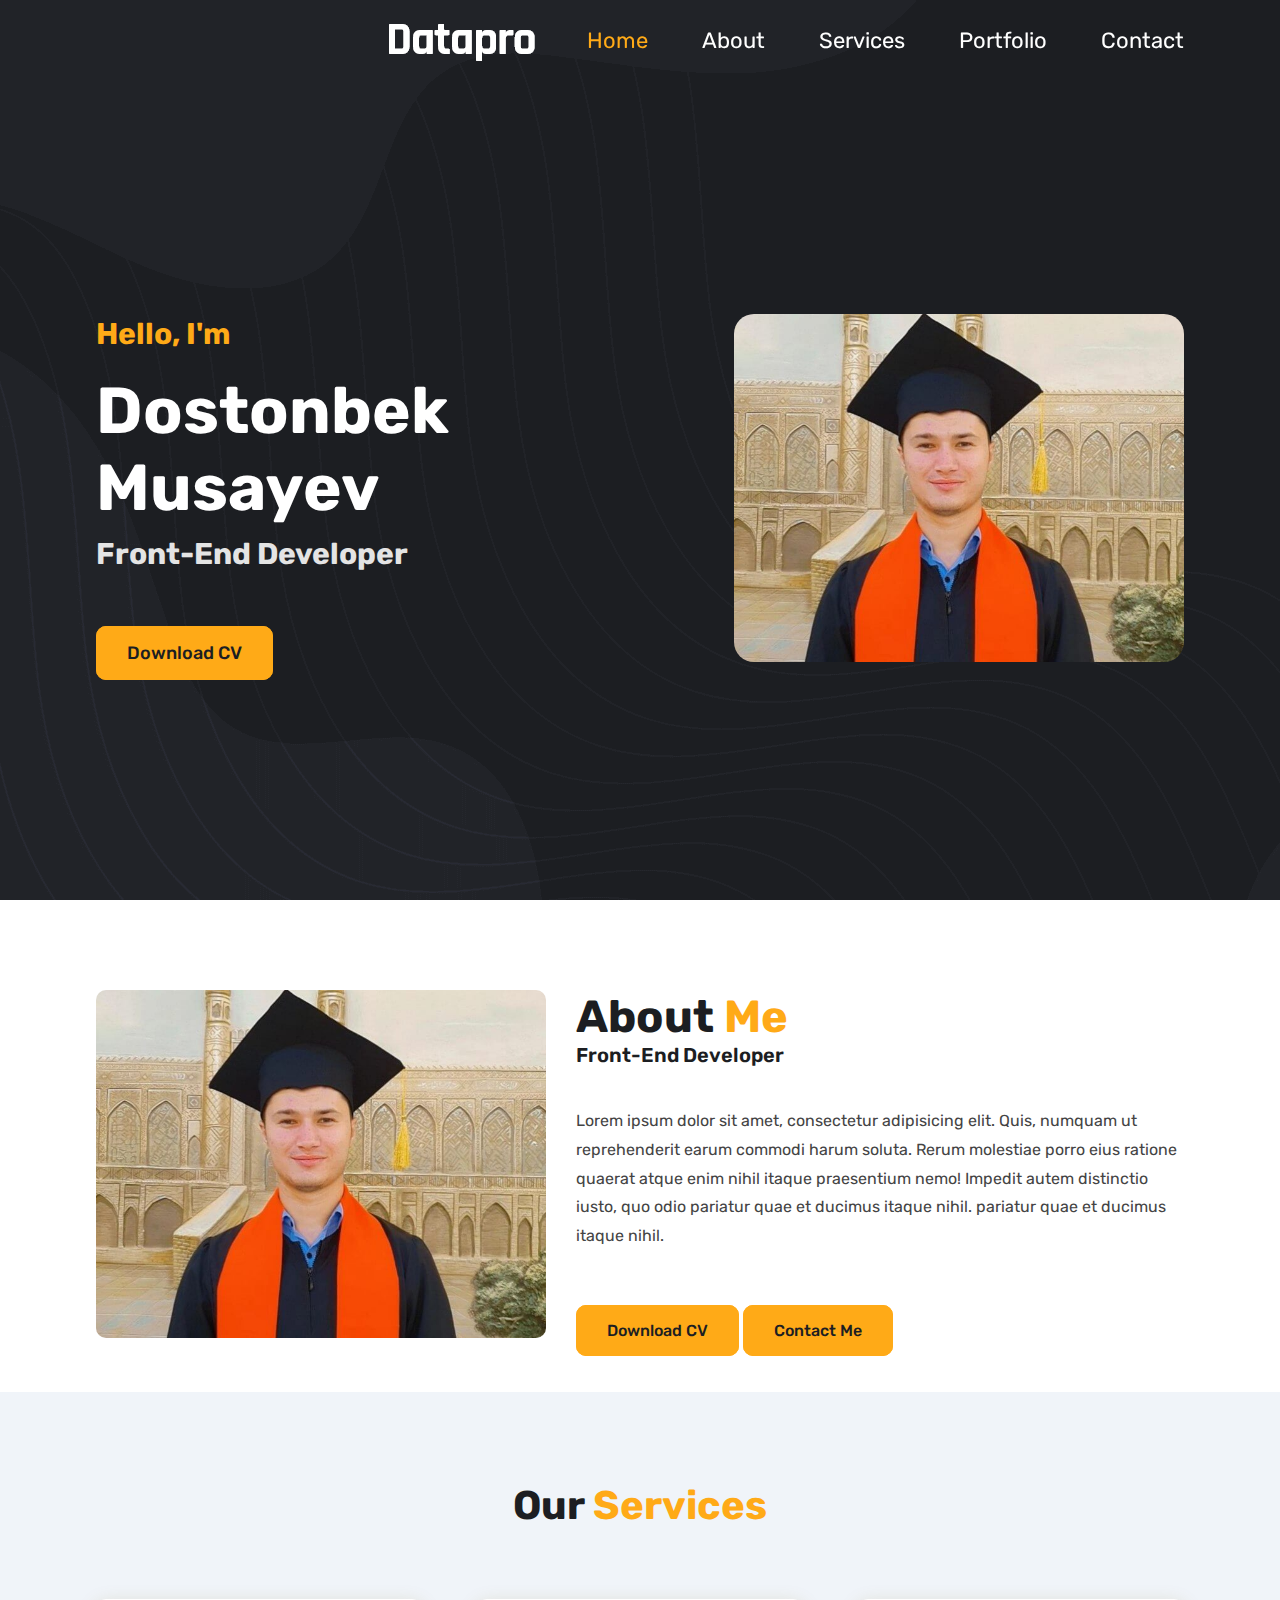
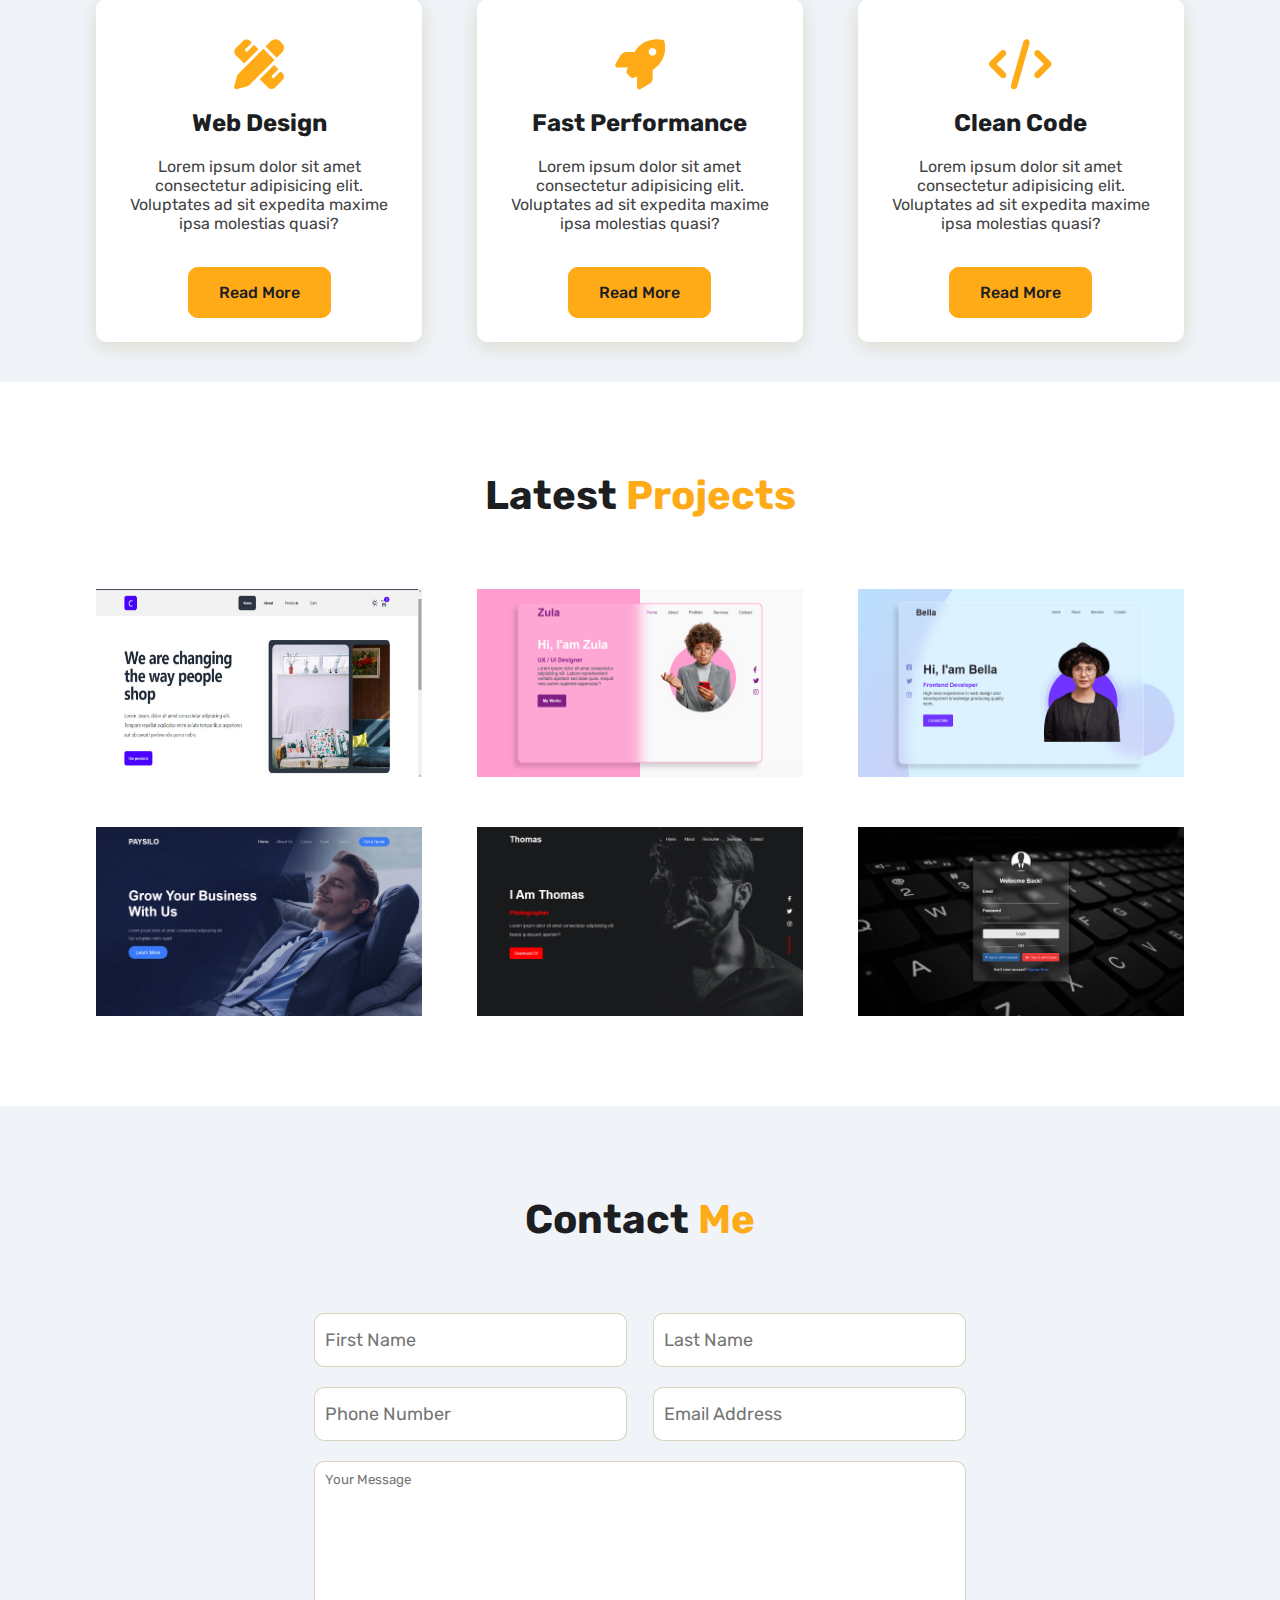
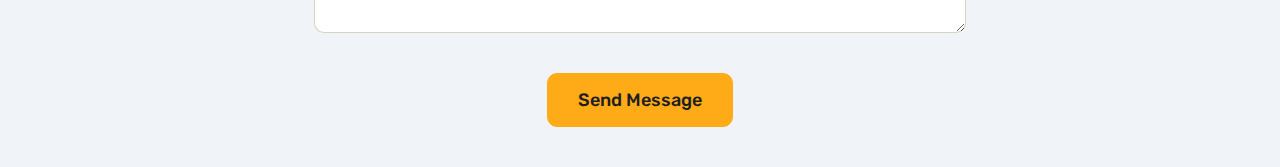
<file: index.htm>
<!DOCTYPE html>
<html lang="en">
  <head>
    <meta charset="UTF-8" />
    <meta name="viewport" content="width=device-width, initial-scale=1.0" />
    <title>Portfoli website</title>
    <link rel="stylesheet" href="style.css" />
    <link
      rel="stylesheet"
      href="https://cdnjs.cloudflare.com/ajax/libs/font-awesome/6.5.1/css/all.min.css"
    />
  </head>
  <body>
    <header>
      <nav class="contanier">
        <img class="logo" src="img/logo.png" alt="" />
        <i id="btn-menu" class="fa-solid fa-bars"></i>
        <div class="nav-links">
          <a href="#home" class="active">Home</a>
          <a href="#about">About</a>
          <a href="#services">Services</a>
          <a href="#Portfolio">Portfolio</a>
          <a href="#Contact">Contact</a>
        </div>
      </nav>
    </header>
    <!-- start home sec -->
    <div class="hero" id="home">
      <div class="contanier">
        <div class="content">
          <h4>Hello, I'm</h4>
          <h1>Dostonbek Musayev</h1>
          <p>Front-End Developer</p>
          <a href="#" class="btn">Download CV</a>
        </div>

        <div class="hero-img">
          <img src="img/image.jpg" alt="" />
        </div>
      </div>
    </div>

    <!-- start about sec -->

    <section id="about" class="about">
      <div class="contanier">
        <div class="about-img">
          <img src="img/image.jpg" alt="" />
        </div>
        <div class="content">
          <h1>About <span>Me</span></h1>
          <h3>Front-End Developer</h3>
          <p>
            Lorem ipsum dolor sit amet, consectetur adipisicing elit. Quis,
            numquam ut reprehenderit earum commodi harum soluta. Rerum molestiae
            porro eius ratione quaerat atque enim nihil itaque praesentium nemo!
            Impedit autem distinctio iusto, quo odio pariatur quae et ducimus
            itaque nihil. pariatur quae et ducimus itaque nihil.
          </p>
          <div class="btns">
            <a href="#" class="btn">Download CV</a>
            <a href="#" class="btn">Contact Me</a>
          </div>
        </div>
      </div>
    </section>

    <!-- start Services -->

    <section id="services" class="services">
      <div class="contanier">
        <div class="sec-top">
          <h1>Our <span>Services</span></h1>
        </div>

        <div class="boxs">
          <div class="box">
            <i class="fa-solid fa-pen-ruler"></i>
            <h3>Web Design</h3>
            <p>
              Lorem ipsum dolor sit amet consectetur adipisicing elit.
              Voluptates ad sit expedita maxime ipsa molestias quasi?
            </p>

            <a href="#" class="btn">Read More</a>
          </div>

          <div class="box">
            <i class="fa-solid fa-rocket"></i>
            <h3>Fast Performance</h3>
            <p>
              Lorem ipsum dolor sit amet consectetur adipisicing elit.
              Voluptates ad sit expedita maxime ipsa molestias quasi?
            </p>

            <a href="#" class="btn">Read More</a>
          </div>

          <div class="box">
            <i class="fa-solid fa-code"></i>
            <h3>Clean Code</h3>
            <p>
              Lorem ipsum dolor sit amet consectetur adipisicing elit.
              Voluptates ad sit expedita maxime ipsa molestias quasi?
            </p>

            <a href="#" class="btn">Read More</a>
          </div>
        </div>
      </div>
    </section>

    <!-- start Portfolio -->

    <section id="Portfolio" class="portfolio">
      <div class="contanier">
        <div class="sec-top">
          <h1>Latest <span>Projects</span></h1>
        </div>

        <div class="boxs">
          <div class="box">
            <a
              href="https://comfy-store-loyiha.netlify.app/"
              target="_blank"
              class="box-hover"
            >
              <span>Online shop</span>
            </a>
            <img src="img/comfy-store.jpg" alt="" />
          </div>

          <div class="box">
            <div class="box-hover">
              <span>Landing Page</span>
            </div>
            <img src="img/project2.png" alt="" />
          </div>

          <div class="box">
            <div class="box-hover">
              <span>Landing Page</span>
            </div>
            <img src="img/project3.png" alt="" />
          </div>

          <div class="box">
            <div class="box-hover">
              <span>Landing Page</span>
            </div>
            <img src="img/project4.png" alt="" />
          </div>

          <div class="box">
            <div class="box-hover">
              <span>Landing Page</span>
            </div>
            <img src="img/project5.png" alt="" />
          </div>

          <div class="box">
            <div class="box-hover">
              <span>Landing Page</span>
            </div>
            <img src="img/project6.png" alt="" />
          </div>
        </div>
      </div>
    </section>

    <!-- start Contact -->

    <section id="Contact" class="contact">
      <div class="contanier">
        <div class="sec-top">
          <h1>Contact <span>Me</span></h1>
        </div>

        <form action="">
          <input type="text" placeholder="First Name" />
          <input type="text" placeholder="Last Name" />
          <input type="number" placeholder="Phone Number" />
          <input type="email" placeholder="Email Address" />
          <textarea
            name=""
            id=""
            cols="30"
            rows="10"
            placeholder="Your Message"
          ></textarea>
          <button class="btn">Send Message</button>
        </form>
      </div>
    </section>
    <script src="main.js"></script>
  </body>
</html>
</file>
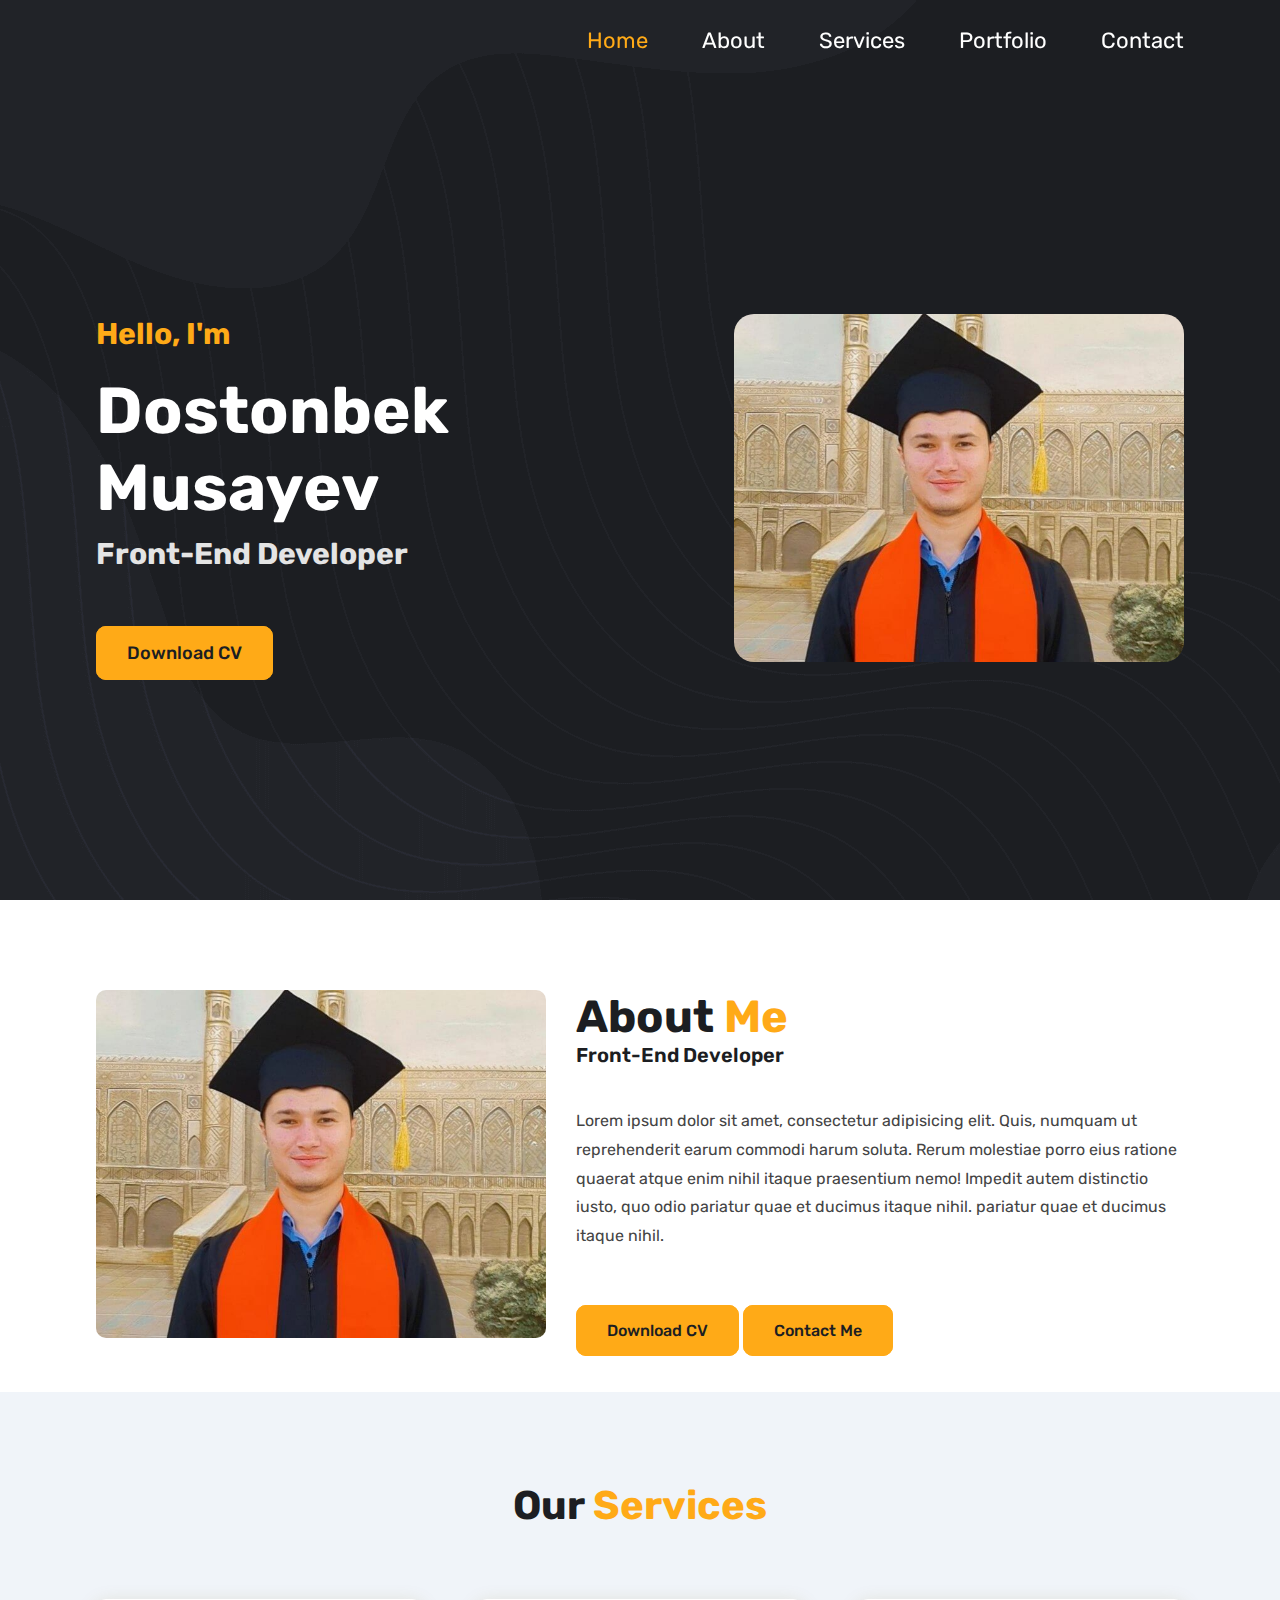
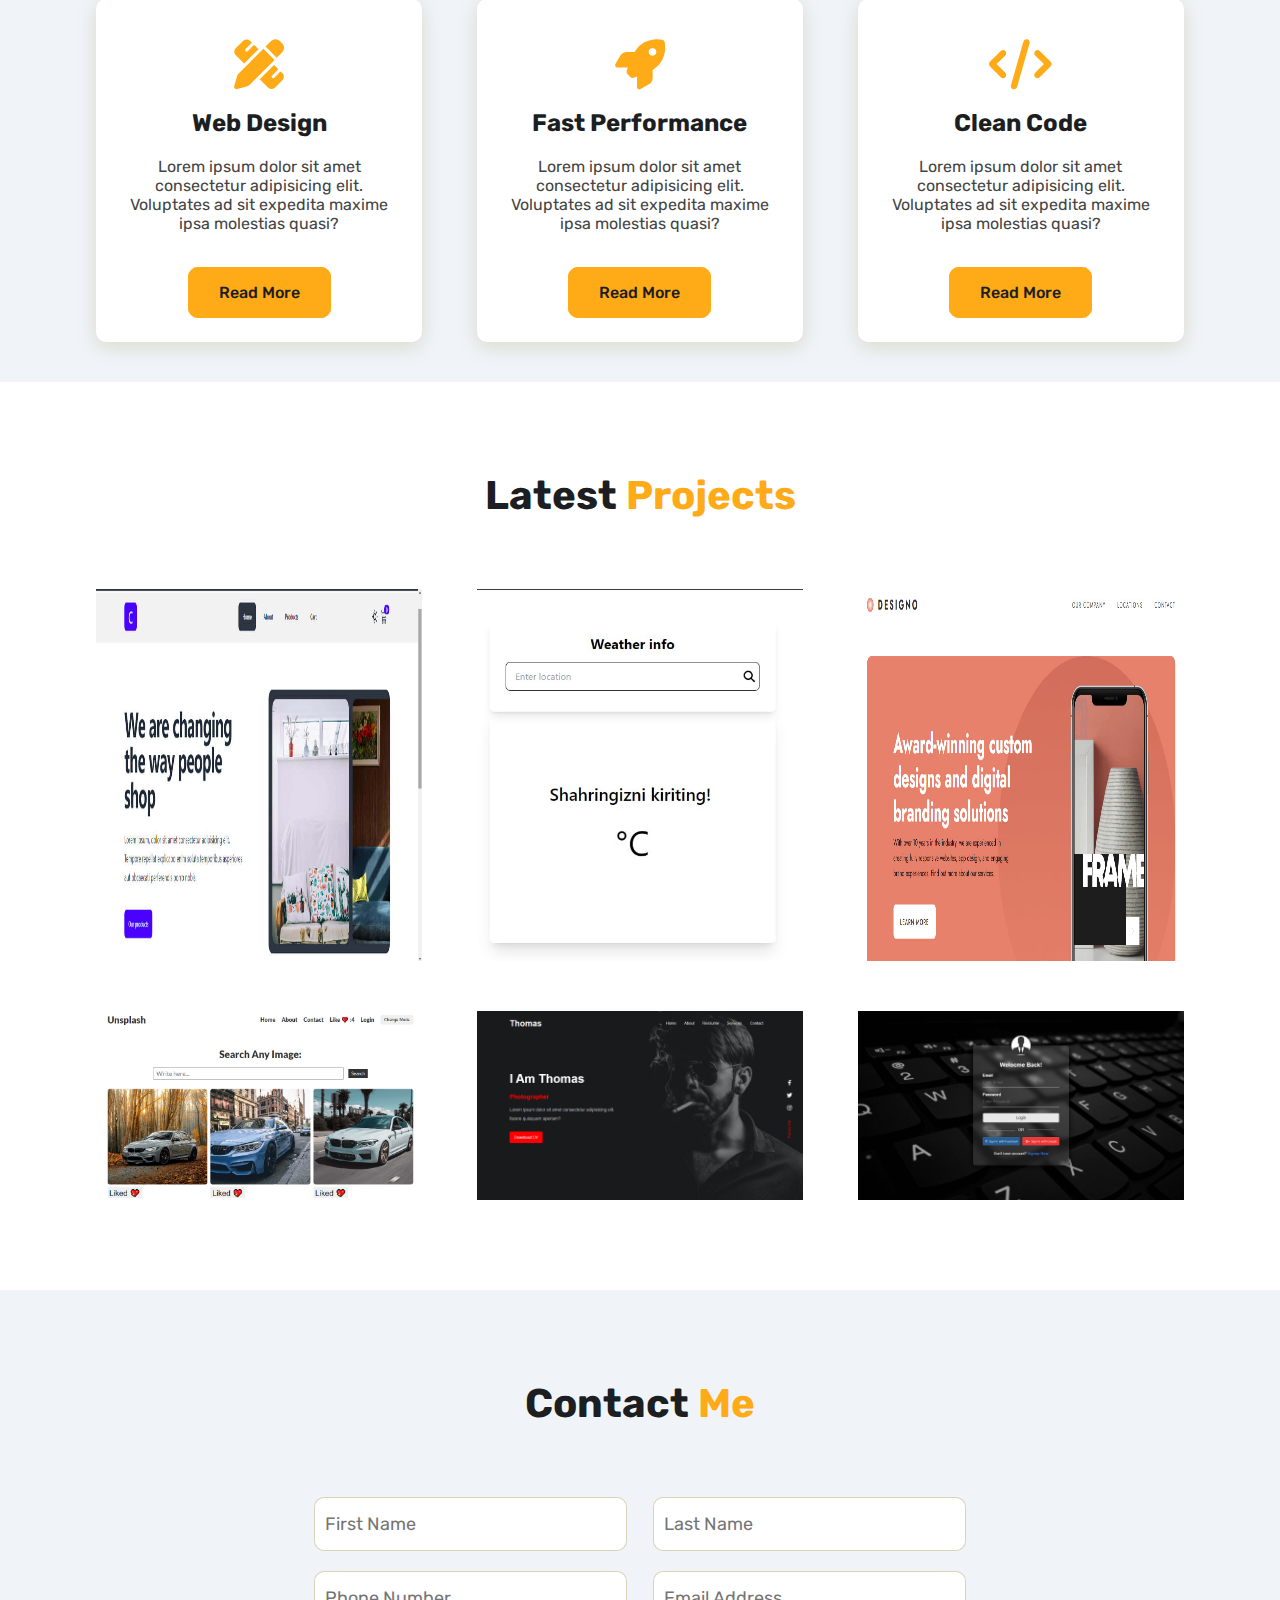
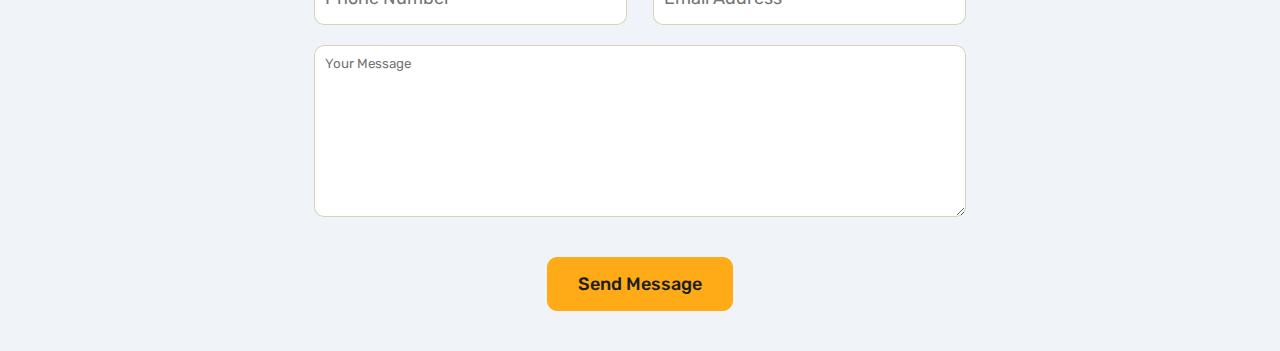
<file: index.html>
<!DOCTYPE html>
<html lang="en">
  <head>
    <meta charset="UTF-8" />
    <meta name="viewport" content="width=device-width, initial-scale=1.0" />
    <title>Portfoli website</title>
    <link rel="stylesheet" href="style.css" />
    <link
      rel="stylesheet"
      href="https://cdnjs.cloudflare.com/ajax/libs/font-awesome/6.5.1/css/all.min.css"
    />
  </head>
  <body>
    <header>
      <nav class="contanier">
        <i id="btn-menu" class="fa-solid fa-bars"></i>
        <div class="nav-links">
          <a href="#home" class="active">Home</a>
          <a href="#about">About</a>
          <a href="#services">Services</a>
          <a href="#Portfolio">Portfolio</a>
          <a href="#Contact">Contact</a>
        </div>
      </nav>
    </header>
    <!-- start home sec -->
    <div class="hero" id="home">
      <div class="contanier">
        <div class="content">
          <h4>Hello, I'm</h4>
          <h1>Dostonbek Musayev</h1>
          <p>Front-End Developer</p>
          <a href="#" class="btn">Download CV</a>
        </div>

        <div class="hero-img">
          <img src="img/image.jpg" alt="" />
        </div>
      </div>
    </div>

    <!-- start about sec -->

    <section id="about" class="about">
      <div class="contanier">
        <div class="about-img">
          <img src="img/image.jpg" alt="" />
        </div>
        <div class="content">
          <h1>About <span>Me</span></h1>
          <h3>Front-End Developer</h3>
          <p>
            Lorem ipsum dolor sit amet, consectetur adipisicing elit. Quis,
            numquam ut reprehenderit earum commodi harum soluta. Rerum molestiae
            porro eius ratione quaerat atque enim nihil itaque praesentium nemo!
            Impedit autem distinctio iusto, quo odio pariatur quae et ducimus
            itaque nihil. pariatur quae et ducimus itaque nihil.
          </p>
          <div class="btns">
            <a href="#" class="btn">Download CV</a>
            <a href="#" class="btn">Contact Me</a>
          </div>
        </div>
      </div>
    </section>

    <!-- start Services -->

    <section id="services" class="services">
      <div class="contanier">
        <div class="sec-top">
          <h1>Our <span>Services</span></h1>
        </div>

        <div class="boxs">
          <div class="box">
            <i class="fa-solid fa-pen-ruler"></i>
            <h3>Web Design</h3>
            <p>
              Lorem ipsum dolor sit amet consectetur adipisicing elit.
              Voluptates ad sit expedita maxime ipsa molestias quasi?
            </p>

            <a href="#" class="btn">Read More</a>
          </div>

          <div class="box">
            <i class="fa-solid fa-rocket"></i>
            <h3>Fast Performance</h3>
            <p>
              Lorem ipsum dolor sit amet consectetur adipisicing elit.
              Voluptates ad sit expedita maxime ipsa molestias quasi?
            </p>

            <a href="#" class="btn">Read More</a>
          </div>

          <div class="box">
            <i class="fa-solid fa-code"></i>
            <h3>Clean Code</h3>
            <p>
              Lorem ipsum dolor sit amet consectetur adipisicing elit.
              Voluptates ad sit expedita maxime ipsa molestias quasi?
            </p>

            <a href="#" class="btn">Read More</a>
          </div>
        </div>
      </div>
    </section>

    <!-- start Portfolio -->

    <section id="Portfolio" class="portfolio">
      <div class="contanier">
        <div class="sec-top">
          <h1>Latest <span>Projects</span></h1>
        </div>

        <div class="boxs">
          <div class="box">
            <a
              href="https://comfy-store-loyiha.netlify.app/"
              target="_blank"
              class="box-hover"
            >
              <span>Online shop</span>
            </a>
            <img src="img/comfy-store.jpg" alt="" />
          </div>

          <div class="box">
            <a
              href="https://weather-ts-md.netlify.app/"
              target="_blank"
              class="box-hover"
            >
              <span>Weather</span>
            </a>
            <img src="./img/weather.jpg" alt="" />
          </div>

          <div class="box">
            <a
              href="https://designo-multi-website.netlify.app/"
              target="_blank"
              class="box-hover"
            >
              <span>Designo website</span>
            </a>
            <img src="./img/designo.jpg" alt="" />
          </div>

          <div class="box">
            <a href="https://unspash-api-react.netlify.app/" target="_blank" class="box-hover">
              <span>Unspash Api</span>
            </a>
            <img src="./img/Unspalsh-API.jpg" alt="" />
          </div>

          <div class="box">
            <div class="box-hover">
              <span>Landing Page</span>
            </div>
            <img src="img/project5.png" alt="" />
          </div>

          <div class="box">
            <div class="box-hover">
              <span>Landing Page</span>
            </div>
            <img src="img/project6.png" alt="" />
          </div>
        </div>
      </div>
    </section>

    <!-- start Contact -->

    <section id="Contact" class="contact">
      <div class="contanier">
        <div class="sec-top">
          <h1>Contact <span>Me</span></h1>
        </div>

        <form action="">
          <input type="text" placeholder="First Name" />
          <input type="text" placeholder="Last Name" />
          <input type="number" placeholder="Phone Number" />
          <input type="email" placeholder="Email Address" />
          <textarea
            name=""
            id=""
            cols="30"
            rows="10"
            placeholder="Your Message"
          ></textarea>
          <button class="btn">Send Message</button>
        </form>
      </div>
    </section>
    <script src="main.js"></script>
  </body>
</html>
</file>
<file: style.css>
/* fonts */
@import url('https://fonts.googleapis.com/css2?family=Dosis:wght@300;400;500;600;700;800&family=Rajdhani:wght@300;400;500;600;700&family=Rubik:wght@300;400;500;600;700&display=swap');
*{
    padding: 0;
    margin: 0;
    box-sizing: border-box;
    font-family: 'Rubik', sans-serif;
    text-decoration: none;
    transition: 0.3s;
}
*::selection{
    background-color: #ffaa17;
    color: #fff;
}

html{
    scroll-behavior: smooth;
}
.contanier{
    width: 85%;
    margin: auto;
}
.btn{
    padding: 15px 30px;
    color: #1c1e22;
    font-weight: 500;
    background-color: #ffaa17;
    border-radius: 10px;
    border: 1px solid #ffaa17;
}
.btn:hover{
    color: #ffaa17;
    background: #fff;
}

section{
    padding: 90px 0 40px;
}

.sec-top{
    text-align: center;
    margin-bottom: 70px;
}
.sec-top h1{
    color: #1c1e22;
    font-size: 40px;
}
.sec-top h1 span{
    color: #ffaa17;
}

.boxs{
    display: flex;
    flex-wrap: wrap;
    justify-content: space-between;
}
.boxs .box{
    width: 30%;
}
/* start Header */

header{
    position: fixed;
    top: 0;
    left: 0;
    right: 0;
    background: transparent;
    z-index: 1000;

}
header.active{
    background-color: #1c1e22;
    border-bottom: 1px solid #8888884a;
}
header nav{
    display: flex;
    justify-content: flex-end;
    align-items: center;
    height: 80px;
}
header nav .nav-links a{
    color: #fff;
    margin-left: 50px;
    font-size: 22px;
}
header nav .nav-links a:hover,
header nav .nav-links a.active{
    color: #ffaa17;
}

#btn-menu{
    display: none;
}

/* start Hero */

.hero{
    padding-top: 80px;
    background: url(img/hero-bg.png);
    min-height: 100vh;
    display: flex;
    justify-content: center;
    align-items: center;
}
.hero .contanier{
    display: flex;
    justify-content: space-between;
    align-items: center;
}
.hero .content h4{
    color: #ffaa17;
    font-size: 30px;
}
.hero .content h1{
    color: #fff;
    font-size: 65px;
    margin: 20px 0 10px;
}
.hero .content p{
    color: #e4e4e4;
    font-size: 30px;
    font-weight: bold;
    margin-bottom: 70px;
}
.hero .content .btn{
    font-size: 18px;
}
.hero .hero-img img{
    width: 450px;
    object-fit: cover;
    border-radius: 20px;
}
 /* start about */

 .about {
    padding: 90px 0 50px;
 }
.about .contanier{
    display: flex;
    justify-content: center;
}
.about .about-img img{
    width: 450px;
    border-radius: 10px;
}
.about .content{
    margin-left: 30px;
}
.about .content h1{
    color: #1c1e22;
    font-size: 45px;
}
.about .content h1 span{
    color: #ffaa17;
}
.about .content h3{
    color: #1c1e22;
    font-size: 20px;
    font-weight: 600;
    margin-bottom: 40px;
}
.about .content p{
    color: #444;
    line-height: 1.8;
    margin-bottom:70px;
}

/* start Services */

.services{
    background-color: #f0f4f9;
    text-align: center;
}
.services .boxs .box{
    background-color: #fff;
    padding: 40px 20px;
    border-radius: 10px;
    box-shadow: 0px 5px 20px 0px rgba(128, 112, 22, 0.2);
    position: relative;
    top: 0;
}
.services .boxs .box:hover{
    top: -25px;
}
.services .boxs .box i{
    color: #ffaa17;
    font-size: 50px;
    margin-bottom: 20px;
}
.services .boxs .box h3{
    color: #1c1e22;
    font-size: 24px;
    margin-bottom: 20px;
}
.services .boxs .box p{
    color: #444;
    margin-bottom: 50px;
}
/* start Portfolio */
.portfolio .boxs .box{
    margin-bottom: 50px;
    position: relative;
    overflow: hidden;
}
.portfolio .boxs .box img{
    width: 100%;
    height: 100%;
}
.portfolio .boxs .box:hover img{
    transform: scale(1.2);
    rotate: -4deg;
    transition: 0.6s ease-out;
}
.portfolio .boxs .box .box-hover{
    position: absolute;
    left: 0;
    bottom: 0;
    width: 100%;
    height: 100%;
    background: #111111b9;
    z-index: 2;
    display: flex;
    justify-content: center;
    align-items: center;
    transition: 0.6s;
    opacity: 0;
}
.portfolio .boxs .box:hover .box-hover{
    opacity: 1;
}
.portfolio .boxs .box .box-hover span{
    color: #fff;
    font-size: 25px;
}

/* start Contact */

.contact{
    background: #f0f4f9;
}
.contact form{
    width: 60%;
    margin: auto;
    display: flex;
    flex-wrap: wrap;
    justify-content: space-between;
}
.contact form input{
    width: 48%;
    font-size: 18px;
    padding: 15px 10px;
    outline: none;
    border: 1px solid rgba(128, 112, 22, 0.3);
    margin-bottom: 20px;
    border-radius: 10px;
}
.contact form textarea{
    border: 1px solid rgba(128, 112, 22, 0.3);
    outline: none;
    border-radius: 10px;
    width: 100%;
    padding: 10px;
}
.contact form textarea:focus,
.contact form input:focus{
    border-color: #ffaa17;
}
.contact form button{
    margin: 40px auto 0;
    cursor: pointer;
    font-size: 18px;
}
/* Media */

@media(max-width:1200px){
    .contanier{
        width: 90%;
    }
    .hero .content h1{
        font-size: 50px;
    }
    .hero .content p{
        font-size: 25px;
    }
    .hero .hero-img img{
        width: 380px;
    }
    .hero{
        padding-bottom: 40px;
    }
    .about .content h3{
        font-size: 20px;
    }
    .about .content p{
        margin-bottom: 50px;
    }
    .about .about-img img{
        width: 380px;
    }
    .services .boxs .box h3{
        font-size: 22px;
    }
    .contact form{
        width: 70%;
    }

}
@media(max-width:900px){
    .hero .content h1{
        font-size: 40px;
    }
    .hero .content p{
        font-size: 22px;
    }
    .hero .hero-img img{
        width: 340px;
    }
    header nav .nav-links a{
        margin-left: 40px;
    }
    .about .contanier{
        flex-direction: column;
        text-align: center;
    }
    .about .about-img img{
        width: 340px;
    }
    .about .about-img {
        margin-bottom: 40px;
    }
    .boxs .box{
        width: 45%;
        margin-bottom: 40px;
    }
    .contact form{
        width: 80%;
    }
}
@media(max-width:780px){
    .hero .contanier{
        flex-direction: column-reverse;
    }
    .hero .hero-img img{
        width: 380px;
    }
    .hero .content h1{
        font-size: 50px;
    }
    .hero .content{
        margin-top: 40px;
        text-align: center;
    }
    .btn{
        padding: 12px 25px;
    }
    #btn-menu{
        display: block;
        color: #fff;
        font-size: 40px;

    }
    header nav .nav-links{
        position: absolute;
        top: -350px;
        left: 0;
        width: 100%;
        display: flex;
        flex-direction: column;
        background-color: #1c1e22;
    }
    header nav .nav-links.active{
        top: 100%;
    }
    header nav .nav-links a{
        width: 100%;
        margin: auto;
        padding: 20px;
        text-align: center;
        font-size: 20px;
        border-bottom: 1px solid #444;
    }
    header nav .nav-links a.active,
    header nav .nav-links a:hover{
        background-color: #ffaa17;
        color: #1c1e22;
    }
}
@media(max-width:670px){
    .hero .content h1{
        font-size: 40px;
    }
    .hero .hero-img img{
        width: 320px;
    }
    .boxs{
        justify-content: center;

    }
    .boxs .box{
        width: 70%;
    }
    .contact form{
        width: 90%;
    }
}
@media(max-width:500px){
    .hero .hero-img img{
        width: 280px;
    }
    .contact form{
        width: 90%;
        justify-content: center;

    }
    .contact form input{
        width: 100%;
    }
}
</file>
